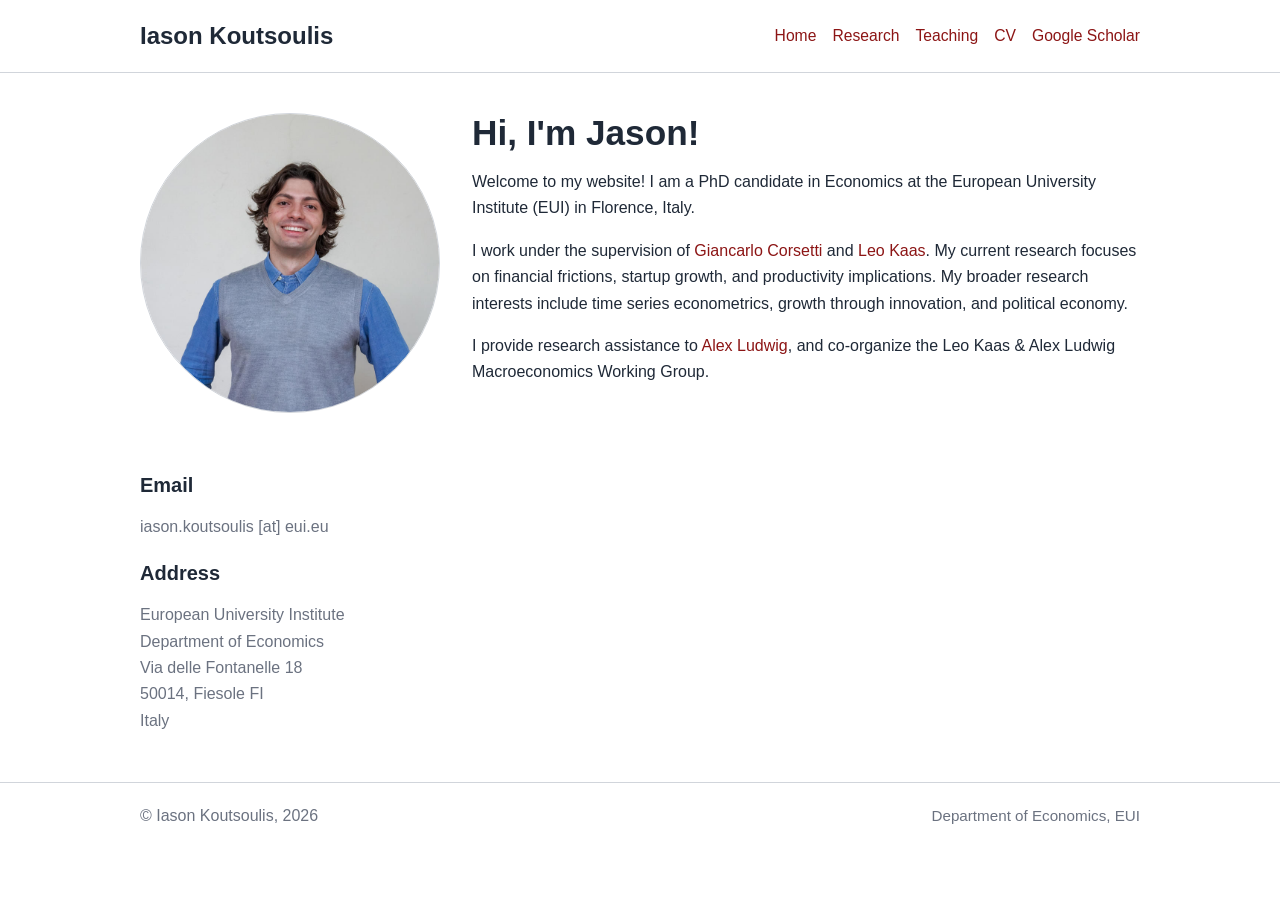
<file: index.html>
<!DOCTYPE html>
<html lang="en">
<head>
  <meta charset="UTF-8" />
  <meta name="google-site-verification" content="bUyCngIGNVJ5dVJwfnmkiaJJzKaBXLmkH6FqsbSeJy0" />
  <meta name="viewport" content="width=device-width, initial-scale=1.0" />
  <title>Iason Koutsoulis</title>
  <meta name="description" content="PhD candidate in Economics at the European University Institute.">
  <meta name="author" content="Iason Koutsoulis">
  <link rel="stylesheet" href="styles.css" />
  <link rel="icon" type="image/png" sizes="32x32" href="assets/scrooge.png">
</head>
<body>
  <a class="skip-link" href="#main-content">Skip to main content</a>

  <header class="site-header">
    <div class="container header-inner">
      <div class="site-branding">
        <a href="/" class="site-title">Iason Koutsoulis</a>
      </div>

      <nav class="main-nav" aria-label="Primary navigation">
        <ul>
          <li><a href="/" aria-current="page">Home</a></li>
          <li><a href="research">Research</a></li>
          <li><a href="teaching">Teaching</a></li>
          <li><a href="assets/Iason_Koutsoulis__CV_05jul26.pdf" target="_blank" rel="noopener noreferrer">CV</a></li>
          <li><a href="https://scholar.google.com/citations?user=2dtIBKcAAAAJ&hl=en" target="_blank" rel="noopener noreffer">Google Scholar</a></li>
          <!-- <li><a href="policy.html">Policy</a></li>
          <li><a href="talks.html">Talks</a></li>
          <li><a href="teaching.html">Teaching</a></li> -->
        </ul>
      </nav>
    </div>
  </header>

  <main id="main-content" class="container">
    <section class="hero">
      <div class="hero-image">
        <img
          src="assets/headshot.jpg"
          alt="Portrait Iason Koutsoulis"
        />
      </div>

      <div class="hero-content">
        <h1>Hi, I'm Jason!</h1>

        <p>
          Welcome to my website! I am a PhD candidate in Economics at the
          European University Institute (EUI) in Florence, Italy.
        </p>

        <p>
          I work under the supervision of
          <a href="https://www.eui.eu/people?id=giancarlo-corsetti" target="_blank" rel="noopener noreferrer">Giancarlo Corsetti</a>
          and
          <a href="https://www.eui.eu/people?id=leo-kaas" target="_blank" rel="noopener noreferrer">Leo Kaas</a>. 
          My current research focuses on
          financial frictions, startup growth, and productivity implications. My broader research
          interests include time series econometrics, growth through innovation, and political economy.
        </p>

        <p>
          I provide research assistance to <a href="https://www.eui.eu/people?id=alexander-ludwig" target="_blank" rel="noopener noreferrer">Alex Ludwig</a>, 
          and co-organize the Leo Kaas & Alex Ludwig
          Macroeconomics Working Group.
        </p>

        <!-- <div class="announcement">
          <strong>Announcement:</strong>
          <p>
            The next workshop or conference announcement can go here.
            Replace this text with your current event, seminar, or update.
          </p>
        </div> -->
      </div>
    </section>

    <section class="info-block">
      <h2>Email</h2>
      <address>
        iason.koutsoulis [at] eui.eu
      </address>
    <!-- </section>

    <section class="info-block"> -->
      <h2>Address</h2>
      <address>
        European University Institute<br />
        Department of Economics<br />
        Via delle Fontanelle 18<br />
        50014, Fiesole FI<br />
        Italy
      </address>
    </section>
  </main>

  <footer class="site-footer">
    <div class="container footer-inner">
      <p>© Iason Koutsoulis, 2026</p>
      <ul class="footer-links">
        <li><a href="https://www.eui.eu/en/academic-units/department-of-economics" target="_blank" rel="noopener noreferrer">Department of Economics, EUI</a></li>
        <!-- <li><a href="#">Maps & Directions</a></li>
        <li><a href="#">Search</a></li>
        <li><a href="#">Accessibility</a></li> -->
      </ul>
    </div>
  </footer>
</body>
</html>
</file>
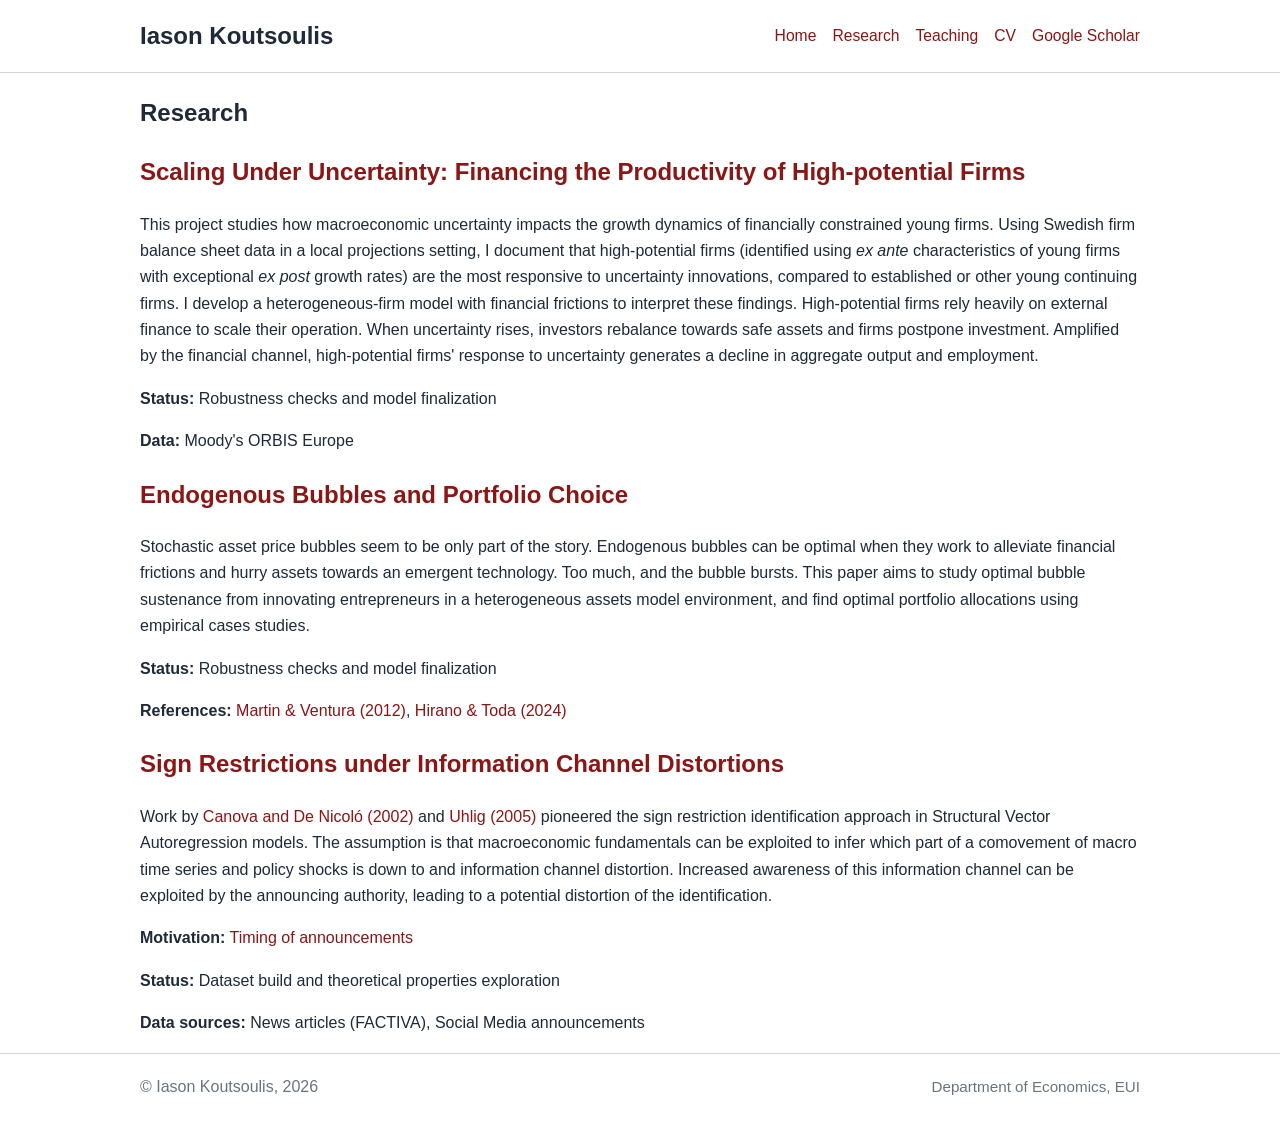
<file: research/index.html>
<!DOCTYPE html>
<html lang="en">
<head>
  <meta charset="UTF-8" />
  <meta name="viewport" content="width=device-width, initial-scale=1.0" />
  <title>Iason Koutsoulis</title>
  <meta name="description" content="PhD candidate in Economics at the European University Institute.">
  <meta name="author" content="Iason Koutsoulis">
  <link rel="stylesheet" href="/styles.css" />
  <link rel="icon" type="image/png" sizes="32x32" href="/assets/scrooge.png">
</head>
<body>
  <a class="skip-link" href="#main-content">Skip to main content</a>

  <header class="site-header">
    <div class="container header-inner">
      <div class="site-branding">
        <a href="/" class="site-title">Iason Koutsoulis</a>
      </div>

      <nav class="main-nav" aria-label="Primary navigation">
        <ul>
          <li><a href="/">Home</a></li>
          <li><a href="./" aria-current="page">Research</a></li>
          <li><a href="/teaching/">Teaching</a></li>
          <li><a href="/assets/Iason_Koutsoulis__CV_05jul26.pdf" target="_blank" rel="noopener noreferrer">CV</a></li>
          <li><a href="https://scholar.google.com/citations?user=2dtIBKcAAAAJ&hl=en" target="_blank" rel="noopener noreffer">Google Scholar</a></li>
          <!-- <li><a href="policy.html">Policy</a></li>
          <li><a href="talks.html">Talks</a></li>
          <li><a href="teaching.html">Teaching</a></li> -->
        </ul>
      </nav>
    </div>
  </header>

  <main id="main-content" class="container subpage">
    <section class="page-intro">
      <h1>Research</h1>
      <!-- <p>
        My research focuses on macroeconomics, public policy, and empirical analysis.
        Below are current projects and selected ongoing work.
      </p> -->
    </section>

    <section class="research-section">
      <!-- <h2>Current Projects</h2> -->

      <article class="research-item">
        <a href="#"><h2>Scaling Under Uncertainty: Financing the Productivity of High-potential Firms</h2></a>

        <p class="research-meta">
          <!-- <span class="status-badge">Work in Progress</span> -->
          <!-- <span>with Coauthor One and Coauthor Two</span> -->
        </p>

        <p>
          This project studies how macroeconomic uncertainty impacts the growth dynamics of financially constrained young firms. Using Swedish firm balance sheet data in a local projections setting, I document that high-potential firms (identified using <i>ex ante</i> characteristics of young firms with exceptional <i>ex post</i> growth rates) are the most responsive to uncertainty innovations, compared to established or other young continuing firms. I develop a heterogeneous-firm model with financial frictions to interpret these findings. High-potential firms rely heavily on external finance to scale their operation. When uncertainty rises, investors rebalance towards safe assets and firms postpone investment. Amplified by the financial channel, high-potential firms' response to uncertainty generates a decline in aggregate output and employment.
        </p>

        <div class="project-details">
          <p><strong>Status:</strong> Robustness checks and model finalization</p>
          <p><strong>Data:</strong> Moody's ORBIS Europe</p>
        </div>

        <!-- <div class="research-links">
          <a href="#">Draft PDF</a>
          <a href="#">Slides</a>
          <a href="#">Replication files</a>
          <a href="#">Data appendix</a>
        </div> -->
      </article>

      <article class="research-item">
        <a href="#"><h2>Endogenous Bubbles and Portfolio Choice</h2></a>

        <p class="research-meta">
          <!-- <span class="status-badge">Work in Progress</span> -->
          <!-- <span>with Coauthor One and Coauthor Two</span> -->
        </p>

        <p>
          Stochastic asset price bubbles seem to be only part of the story. Endogenous bubbles can be optimal when they work to alleviate financial frictions and hurry assets towards an emergent technology. Too much, and the bubble bursts. This paper aims to study optimal bubble sustenance from innovating entrepreneurs in a heterogeneous assets model environment, and find optimal portfolio allocations using empirical cases studies.
        </p>

        <div class="project-details">
          <p><strong>Status:</strong> Robustness checks and model finalization</p>
          <p><strong>References:</strong> <a href="https://doi.org/10.1257/aer.102.6.3033" target="_blank" rel="noopener noreferrer">Martin & Ventura (2012)</a>, <a href="https://doi.org/10.1086/732528" target="_blank" rel="noopener noreferrer">Hirano & Toda (2024)</a></p>
        </div>

        <!-- <div class="research-links">
          <a href="#">Draft PDF</a>
          <a href="#">Slides</a>
          <a href="#">Replication files</a>
          <a href="#">Data appendix</a>
        </div> -->
      </article>

      <article class="research-item">
        <a href="#"><h2>Sign Restrictions under Information Channel Distortions</h2></a>

        <p class="research-meta">
          <!-- <span class="status-badge">Work in Progress</span> -->
          <!-- <span>with Coauthor One and Coauthor Two</span> -->
        </p>

        <p>
          Work by 
          <a href="https://doi.org/10.1016/S0304-3932(02)00145-9" target="_blank" rel="noopener noreferrer">Canova and De Nicoló (2002)</a> 
          and 
          <a href="https://doi.org/10.1016/j.jmoneco.2004.05.007" target="_blank" rel="noopener noreferrer">Uhlig (2005)</a> 
          pioneered the sign restriction identification
          approach in Structural Vector Autoregression models. The assumption is that macroeconomic fundamentals
          can be exploited to infer which part of a comovement of macro time series and policy shocks is down to
          and information channel distortion. Increased awareness of this information channel can be exploited by the 
          announcing authority, leading to a potential distortion of the identification.
        </p>

        <div class="project-details">
          <p><strong>Motivation:</strong> <a href="https://edition.cnn.com/2026/03/23/politics/trump-iran-market-strait-hormuz" target="_blank" rel="noopener noreferrer">Timing of announcements</a></p>
          <p><strong>Status:</strong> Dataset build and theoretical properties exploration</p>
          <p><strong>Data sources:</strong> News articles (FACTIVA), Social Media announcements</p>
        </div>

        <!-- <div class="research-links">
          <a href="#">Draft PDF</a>
          <a href="#">Slides</a>
          <a href="#">Replication files</a>
          <a href="#">Data appendix</a>
        </div> -->
      </article>
    </section>

    <!-- <section class="research-section">
      <h2>Research Interests</h2>
      <p>
        Household finance, macroeconomics, inequality, fiscal policy, labor markets,
        and applied microeconomics.
      </p>
    </section> -->
  </main>

  <footer class="site-footer">
    <div class="container footer-inner">
      <p>© Iason Koutsoulis, 2026</p>
      <ul class="footer-links">
        <li><a href="https://www.eui.eu/en/academic-units/department-of-economics" target="_blank" rel="noopener noreferrer">Department of Economics, EUI</a></li>
        <!-- <li><a href="#">Maps & Directions</a></li>
        <li><a href="#">Search</a></li>
        <li><a href="#">Accessibility</a></li> -->
      </ul>
    </div>
  </footer>
</body>
</html>
</file>
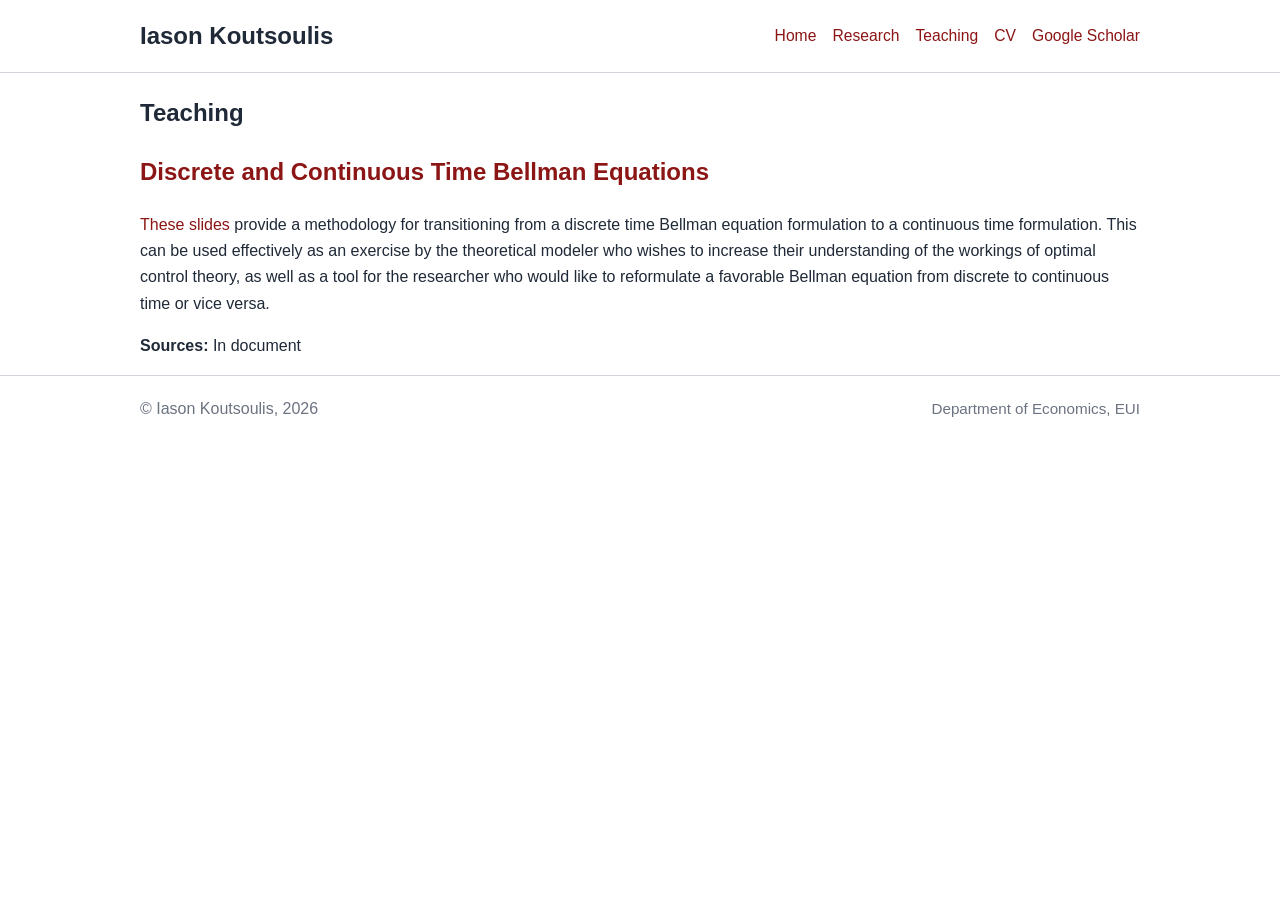
<file: teaching/index.html>
<!DOCTYPE html>
<html lang="en">
<head>
  <meta charset="UTF-8" />
  <meta name="viewport" content="width=device-width, initial-scale=1.0" />
  <title>Iason Koutsoulis</title>
  <meta name="description" content="PhD candidate in Economics at the European University Institute.">
  <meta name="author" content="Iason Koutsoulis">
  <link rel="stylesheet" href="/styles.css" />
  <link rel="icon" type="image/png" sizes="32x32" href="/assets/scrooge.png">
</head>
<body>
  <a class="skip-link" href="#main-content">Skip to main content</a>

  <header class="site-header">
    <div class="container header-inner">
      <div class="site-branding">
        <a href="/" class="site-title">Iason Koutsoulis</a>
      </div>

      <nav class="main-nav" aria-label="Primary navigation">
        <ul>
          <li><a href="/">Home</a></li>
          <li><a href="/research/">Research</a></li>
          <li><a href="./" aria-current="page">Teaching</a></li>
          <li><a href="/assets/Iason_Koutsoulis__CV_05jul26.pdf" target="_blank" rel="noopener noreferrer">CV</a></li>
          <li><a href="https://scholar.google.com/citations?user=2dtIBKcAAAAJ&hl=en" target="_blank" rel="noopener noreffer">Google Scholar</a></li>
          <!-- <li><a href="policy.html">Policy</a></li>
          <li><a href="talks.html">Talks</a></li>
          <li><a href="teaching.html">Teaching</a></li> -->
        </ul>
      </nav>
    </div>
  </header>

  <main id="main-content" class="container subpage">
    <section class="page-intro">
      <h1>Teaching</h1>
      <!-- <p>
        My research focuses on macroeconomics, public policy, and empirical analysis.
        Below are current projects and selected ongoing work.
      </p> -->
    </section>

    <section class="teaching-section">
      <!-- <h2>Current Projects</h2> -->

      <article class="teaching-item">
        <a href="#"><h2>Discrete and Continuous Time Bellman Equations</h2></a>

        <p class="teaching-meta">
          <!-- <span class="status-badge">Work in Progress</span> -->
          <!-- <span>with Coauthor One and Coauthor Two</span> -->
        </p>

        <p>
          <a href="/assets/texfile.tex" target="_blank" rel="noopener noreferrer">These slides</a> 
          provide a methodology for transitioning from
          a discrete time Bellman equation formulation to a continuous time
          formulation. This can be used effectively as an exercise by the theoretical
          modeler who wishes to increase their understanding of the workings of
          optimal control theory, as well as a tool for the researcher who
          would like to reformulate a favorable Bellman equation from discrete to continuous
          time or vice versa.
        </p>

        <div class="project-details">
          <p><strong>Sources:</strong> In document</p>
        </div>

        <!-- <div class="research-links">
          <a href="#">Draft PDF</a>
          <a href="#">Slides</a>
          <a href="#">Replication files</a>
          <a href="#">Data appendix</a>
        </div> -->
      </article>
    </section>

    <!-- <section class="research-section">
      <h2>Research Interests</h2>
      <p>
        Household finance, macroeconomics, inequality, fiscal policy, labor markets,
        and applied microeconomics.
      </p>
    </section> -->
  </main>

  <footer class="site-footer">
    <div class="container footer-inner">
      <p>© Iason Koutsoulis, 2026</p>
      <ul class="footer-links">
        <li><a href="https://www.eui.eu/en/academic-units/department-of-economics" target="_blank" rel="noopener noreferrer">Department of Economics, EUI</a></li>
        <!-- <li><a href="#">Maps & Directions</a></li>
        <li><a href="#">Search</a></li>
        <li><a href="#">Accessibility</a></li> -->
      </ul>
    </div>
  </footer>
</body>
</html>
</file>
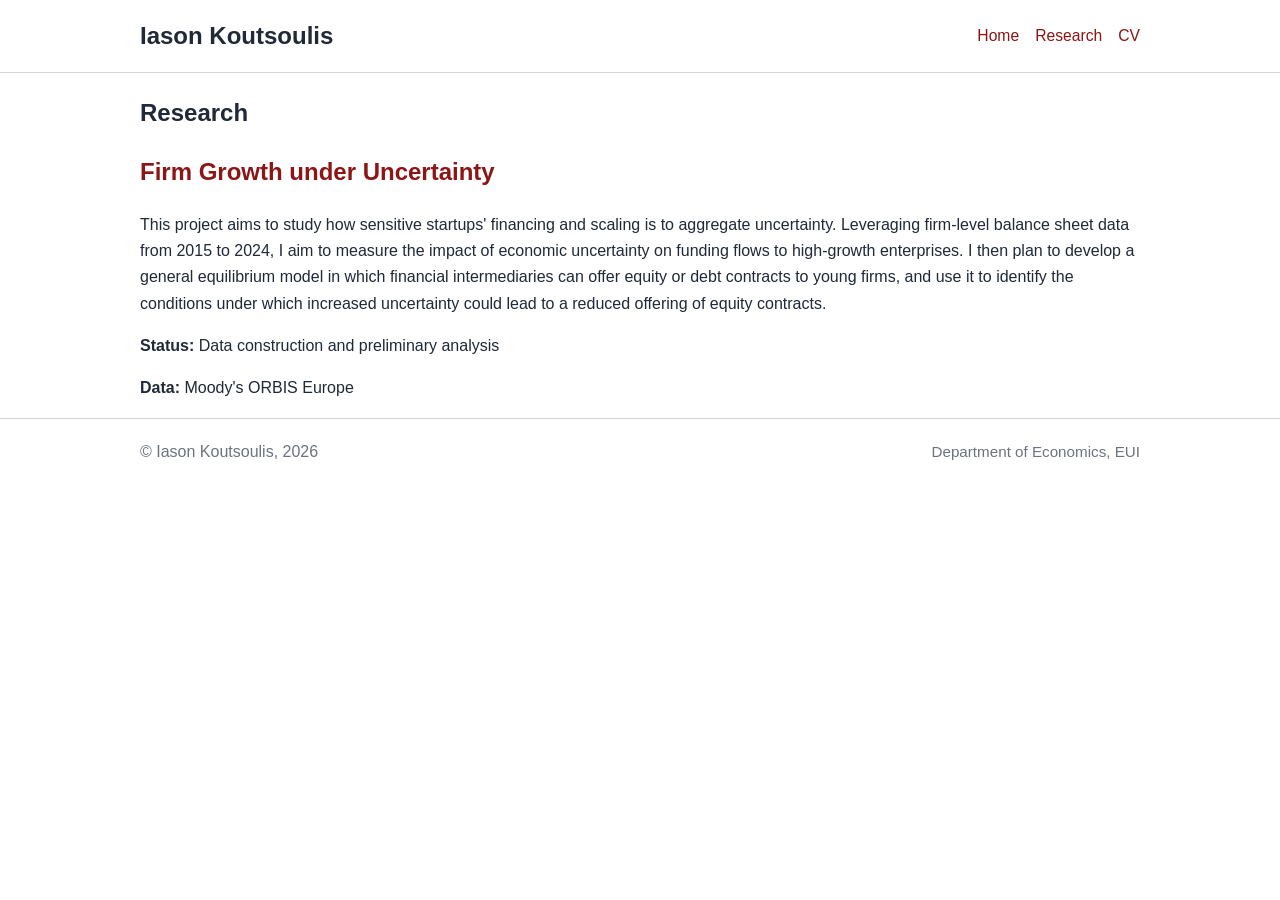
<file: research.html>
<!DOCTYPE html>
<html lang="en">
<head>
  <meta charset="UTF-8" />
  <meta name="viewport" content="width=device-width, initial-scale=1.0" />
  <title>Iason Koutsoulis</title>
  <link rel="stylesheet" href="styles.css" />
  <link rel="icon" type="image/png" sizes="32x32" href="assets/scrooge.png">
</head>
<body>
  <a class="skip-link" href="#main-content">Skip to main content</a>

  <header class="site-header">
    <div class="container header-inner">
      <div class="site-branding">
        <a href="index.html" class="site-title">Iason Koutsoulis</a>
      </div>

      <nav class="main-nav" aria-label="Primary navigation">
        <ul>
          <li><a href="index.html">Home</a></li>
          <li><a href="research.html" aria-current="page">Research</a></li>
          <li><a href="assets/Iason_Koutsoulis__CV_mar26.pdf" target="_blank" rel="noopener noreferrer">CV</a></li>
          <!-- <li><a href="policy.html">Policy</a></li>
          <li><a href="talks.html">Talks</a></li>
          <li><a href="teaching.html">Teaching</a></li> -->
        </ul>
      </nav>
    </div>
  </header>

  <main id="main-content" class="container subpage">
    <section class="page-intro">
      <h1>Research</h1>
      <!-- <p>
        My research focuses on macroeconomics, public policy, and empirical analysis.
        Below are current projects and selected ongoing work.
      </p> -->
    </section>

    <section class="research-section">
      <!-- <h2>Current Projects</h2> -->

      <article class="research-item">
        <a href="#"><h2>Firm Growth under Uncertainty</h2></a>

        <p class="research-meta">
          <!-- <span class="status-badge">Work in Progress</span> -->
          <!-- <span>with Coauthor One and Coauthor Two</span> -->
        </p>

        <p>
          This project aims to study how sensitive startups' financing and scaling is to aggregate uncertainty. Leveraging firm-level
          balance sheet data from 2015 to 2024, I aim to measure the impact of economic uncertainty on funding flows to high-growth enterprises.
          I then plan to develop a general equilibrium model in which financial intermediaries can offer equity or debt contracts
          to young firms, and use it to identify the conditions under which increased uncertainty could lead to a reduced offering of
          equity contracts.
        </p>

        <div class="project-details">
          <p><strong>Status:</strong> Data construction and preliminary analysis</p>
          <p><strong>Data:</strong> Moody's ORBIS Europe</p>
        </div>

        <!-- <div class="research-links">
          <a href="#">Draft PDF</a>
          <a href="#">Slides</a>
          <a href="#">Replication files</a>
          <a href="#">Data appendix</a>
        </div> -->
      </article>
    </section>

    <!-- <section class="research-section">
      <h2>Research Interests</h2>
      <p>
        Household finance, macroeconomics, inequality, fiscal policy, labor markets,
        and applied microeconomics.
      </p>
    </section> -->
  </main>

  <footer class="site-footer">
    <div class="container footer-inner">
      <p>© Iason Koutsoulis, 2026</p>
      <ul class="footer-links">
        <li><a href="https://www.eui.eu/en/academic-units/department-of-economics" target="_blank" rel="noopener noreferrer">Department of Economics, EUI</a></li>
        <!-- <li><a href="#">Maps & Directions</a></li>
        <li><a href="#">Search</a></li>
        <li><a href="#">Accessibility</a></li> -->
      </ul>
    </div>
  </footer>
</body>
</html>
</file>
<file: styles.css>
:root {
  --bg: #ffffff;
  --text: #1f2937;
  --muted: #6b7280;
  --border: #d1d5db;
  --soft: #f8fafc;
  --link: #8c1515;
  --link-hover: #5f1010;
  --max-width: 1000px;
}

* {
  box-sizing: border-box;
}

html {
  scroll-behavior: smooth;
}

body {
  margin: 0;
  font-family: Helvetica, "Times New Roman", Times, serif;
  color: var(--text);
  background: var(--bg);
  line-height: 1.65;
}

img {
  max-width: 100%;
  display: block;
}

a {
  color: var(--link);
  text-decoration: none;
}

a:hover,
a:focus {
  color: var(--link-hover);
  text-decoration: underline;
}

.container {
  width: min(92%, var(--max-width));
  margin: 0 auto;
}

.skip-link {
  position: absolute;
  left: -9999px;
  top: auto;
}

.skip-link:focus {
  left: 1rem;
  top: 1rem;
  background: #000;
  color: #fff;
  padding: 0.6rem 0.9rem;
  z-index: 1000;
}

.site-header {
  border-bottom: 1px solid var(--border);
  background: #fff;
}

.header-inner {
  display: flex;
  justify-content: space-between;
  align-items: center;
  gap: 1.5rem;
  padding: 1rem 0;
}

.site-title {
  font-size: 1.5rem;
  font-weight: 700;
  color: var(--text);
}

.site-title:hover {
  text-decoration: none;
}

.main-nav ul {
  display: flex;
  flex-wrap: wrap;
  gap: 1rem;
  list-style: none;
  margin: 0;
  padding: 0;
}

.main-nav a {
  font-size: 0.98rem;
}

.hero {
  display: grid;
  grid-template-columns: 300px 1fr;
  gap: 2rem;
  padding: 2.5rem 0;
  align-items: start;
}

.hero-image img {
  width: 100%;
  border: 1px solid var(--border);
  border-radius: 50%;
}

.hero-content h1 {
  font-size: 2.2rem;
  line-height: 1.15;
  margin: 0 0 1rem;
}

.hero-content p {
  margin: 0 0 1rem;
}

.announcement {
  margin-top: 1.5rem;
  padding: 1rem 1.2rem;
  background: var(--soft);
  border-left: 4px solid var(--link);
}

.announcement p {
  margin: 0.4rem 0 0;
}

.info-block {
  padding: 0 0 3rem;
}

.info-block h2 {
  font-size: 1.25rem;
  margin-bottom: 0.75rem;
}

.info-block address {
  font-style: normal;
  color: var(--muted);
}

.site-footer {
  border-top: 1px solid var(--border);
  padding: 1.25rem 0 2rem;
  background: #fff;
}

.footer-inner {
  display: flex;
  justify-content: space-between;
  gap: 1rem;
  align-items: flex-start;
  flex-wrap: wrap;
}

.footer-inner p {
  margin: 0;
  color: var(--muted);
}

.footer-links {
  display: flex;
  flex-wrap: wrap;
  gap: 0.9rem 1.2rem;
  list-style: none;
  margin: 0;
  padding: 0;
}

.footer-links a {
  color: var(--muted);
  font-size: 0.95rem;
}

@media (max-width: 760px) {
  .header-inner {
    flex-direction: column;
    align-items: flex-start;
  }

  .hero {
    grid-template-columns: 1fr;
  }

  .hero-image {
    max-width: 260px;
  }

  .hero-content h1 {
    font-size: 1.8rem;
  }
}
</file>
